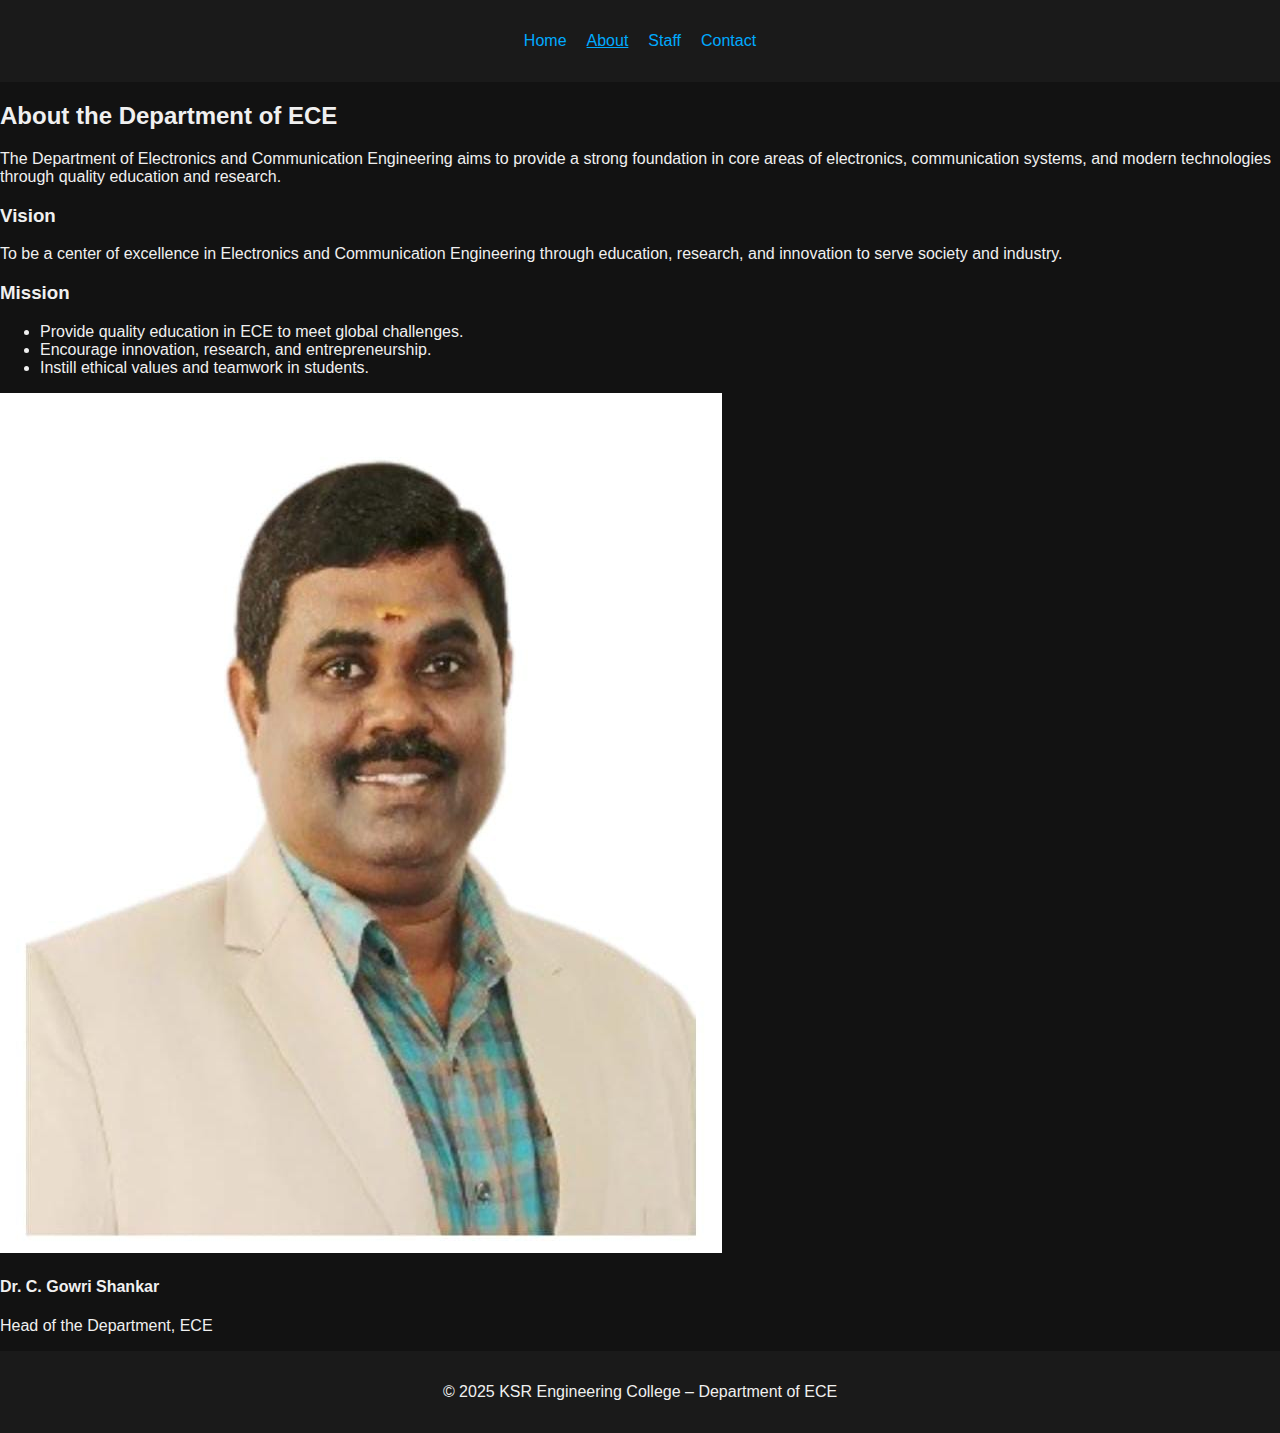
<file: about.html>
<!DOCTYPE html>
<html lang="en">
<head>
  <meta charset="UTF-8">
  <meta name="viewport" content="width=device-width, initial-scale=1.0">
  <title>About – Department of ECE</title>
  <link rel="stylesheet" href="style.css">
</head>
<body>
  <header>
    <nav>
      <ul>
        <li><a href="index.html">Home</a></li>
        <li><a href="about.html" class="active">About</a></li>
        <li><a href="staff.html">Staff</a></li>
        <li><a href="contact.html">Contact</a></li>
      </ul>
    </nav>
  </header>

  <main>
    <section class="about">
      <h2>About the Department of ECE</h2>
      <p>The Department of Electronics and Communication Engineering aims to provide a strong foundation in core areas of electronics, communication systems, and modern technologies through quality education and research.</p>

      <h3>Vision</h3>
      <p>To be a center of excellence in Electronics and Communication Engineering through education, research, and innovation to serve society and industry.</p>

      <h3>Mission</h3>
      <ul>
        <li>Provide quality education in ECE to meet global challenges.</li>
        <li>Encourage innovation, research, and entrepreneurship.</li>
        <li>Instill ethical values and teamwork in students.</li>
      </ul>

      <div class="hod-section">
        <img src="hod.jpg" alt="Dr. C. Gowri Shankar" class="hod-photo">
        <h4>Dr. C. Gowri Shankar</h4>
        <p>Head of the Department, ECE</p>
      </div>
    </section>
  </main>

  <footer>
    <p>© 2025 KSR Engineering College – Department of ECE</p>
  </footer>
</body>
</html>
</file>
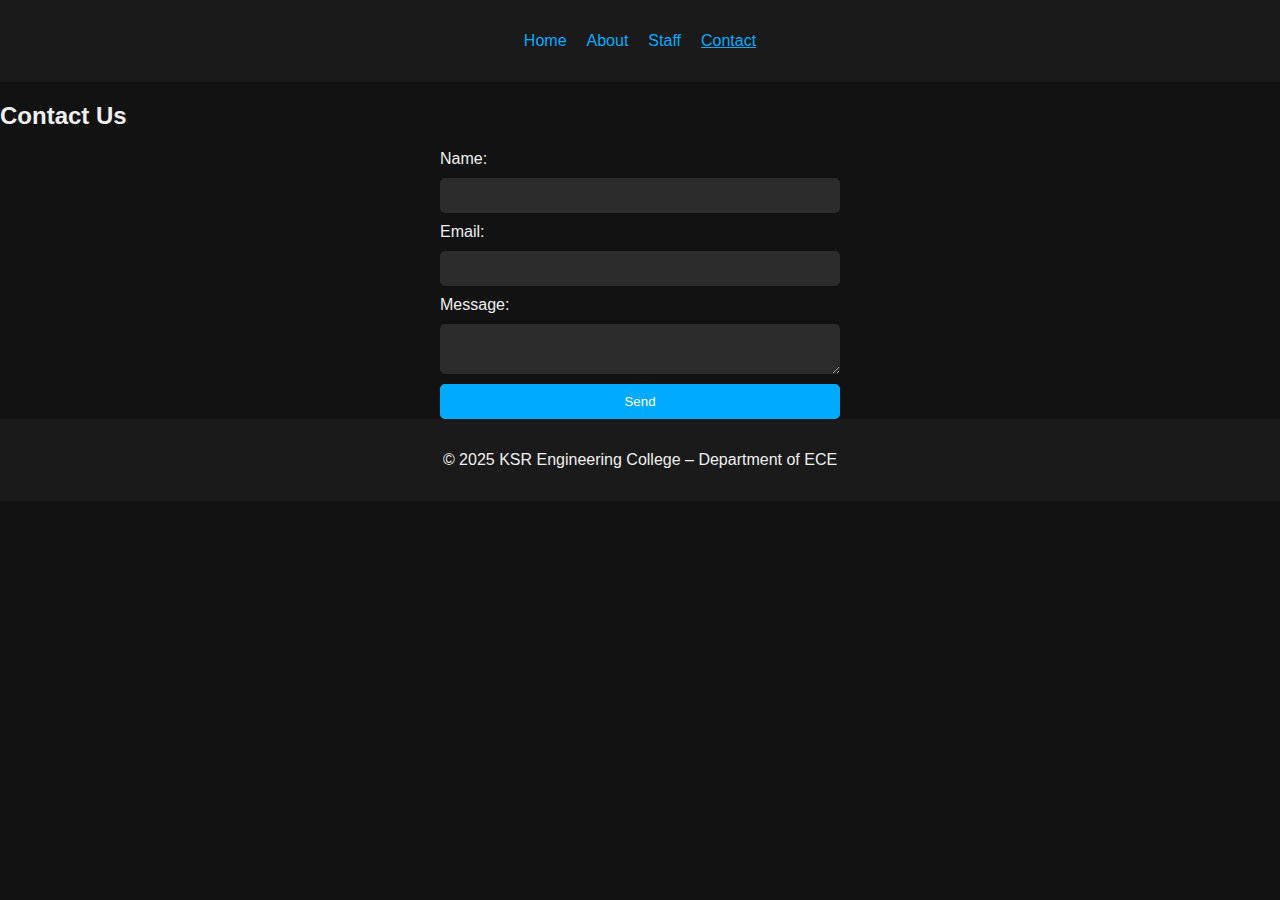
<file: contact.html>
<!DOCTYPE html>
<html lang="en">
<head>
  <meta charset="UTF-8">
  <meta name="viewport" content="width=device-width, initial-scale=1.0">
  <title>Contact – Department of ECE</title>
  <link rel="stylesheet" href="style.css">
  <script>
    function validateForm() {
      const name = document.getElementById("name").value.trim();
      const email = document.getElementById("email").value.trim();
      const message = document.getElementById("message").value.trim();
      if (!name || !email || !message) {
        alert("Please fill in all fields before submitting.");
        return false;
      }
      alert("Message sent successfully!");
      return true;
    }
  </script>
</head>
<body>
  <header>
    <nav>
      <ul>
        <li><a href="index.html">Home</a></li>
        <li><a href="about.html">About</a></li>
        <li><a href="staff.html">Staff</a></li>
        <li><a href="contact.html" class="active">Contact</a></li>
      </ul>
    </nav>
  </header>

  <main>
    <section class="contact-form">
      <h2>Contact Us</h2>
      <form onsubmit="return validateForm()">
        <label for="name">Name:</label>
        <input type="text" id="name" required>
        <label for="email">Email:</label>
        <input type="email" id="email" required>
        <label for="message">Message:</label>
        <textarea id="message" required></textarea>
        <button type="submit">Send</button>
      </form>
    </section>
  </main>

  <footer>
    <p>© 2025 KSR Engineering College – Department of ECE</p>
  </footer>
</body>
</html>
</file>
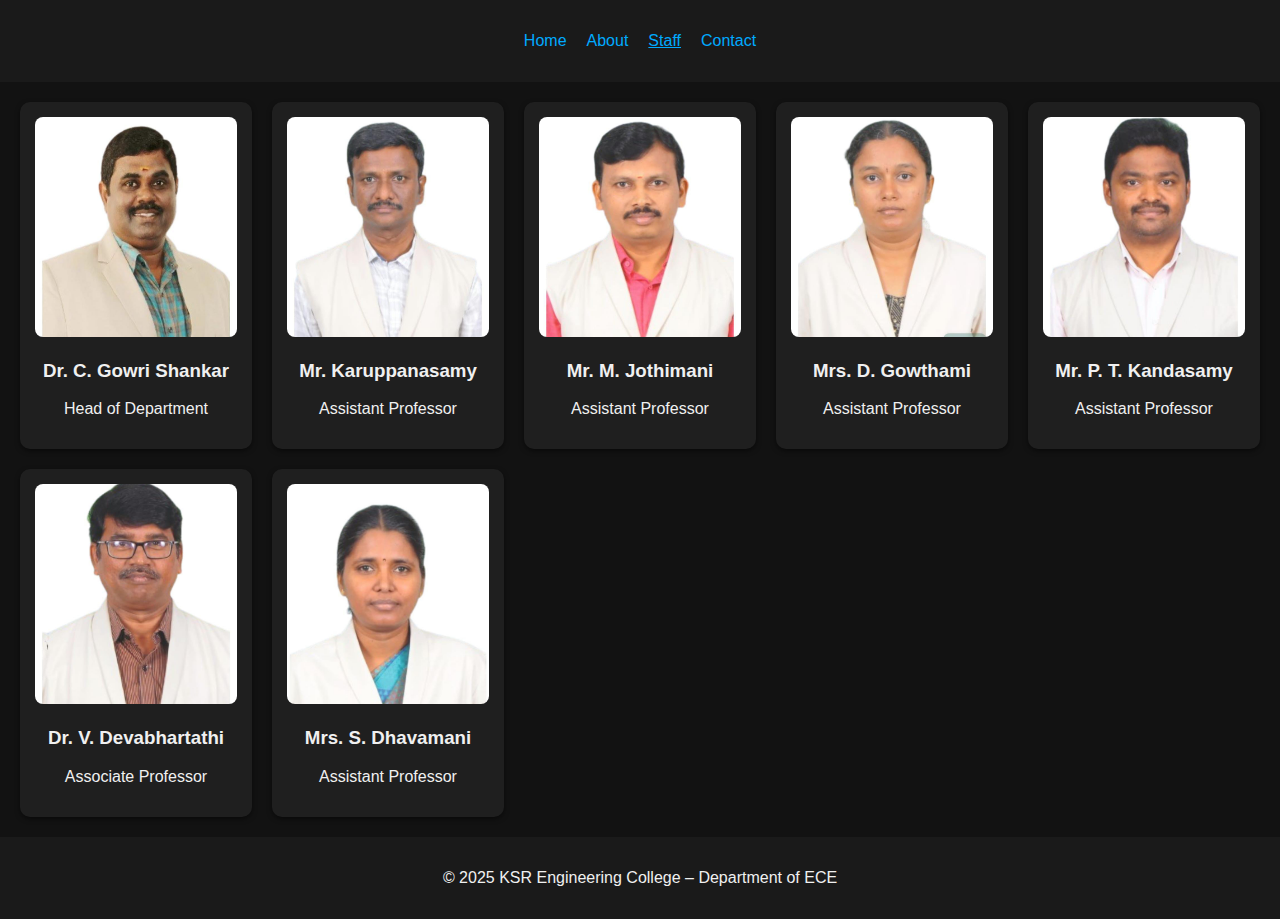
<file: staff.html>
<!DOCTYPE html>
<html lang="en">
<head>
  <meta charset="UTF-8">
  <meta name="viewport" content="width=device-width, initial-scale=1.0">
  <title>Staff – Department of ECE</title>
  <link rel="stylesheet" href="style.css">
</head>
<body>
  <header>
    <nav>
      <ul>
        <li><a href="index.html">Home</a></li>
        <li><a href="about.html">About</a></li>
        <li><a href="staff.html" class="active">Staff</a></li>
        <li><a href="contact.html">Contact</a></li>
      </ul>
    </nav>
  </header>

  <main>
    <section class="staff-grid">
      <div class="card"><img src="hod.jpg"><h3>Dr. C. Gowri Shankar</h3><p>Head of Department</p></div>
      <div class="card"><img src="karuppanasamy.jpg"><h3>Mr. Karuppanasamy</h3><p>Assistant Professor</p></div>
      <div class="card"><img src="jothimani.jpg"><h3>Mr. M. Jothimani</h3><p>Assistant Professor</p></div>
      <div class="card"><img src="gowthami.jpg"><h3>Mrs. D. Gowthami</h3><p>Assistant Professor</p></div>
      <div class="card"><img src="kandasamy.jpg"><h3>Mr. P. T. Kandasamy</h3><p>Assistant Professor</p></div>
      <div class="card"><img src="devabhartathi.jpg"><h3>Dr. V. Devabhartathi</h3><p>Associate Professor</p></div>
      <div class="card"><img src="dhavamani.jpg"><h3>Mrs. S. Dhavamani</h3><p>Assistant Professor</p></div>
    </section>
  </main>

  <footer>
    <p>© 2025 KSR Engineering College – Department of ECE</p>
  </footer>
</body>
</html>
</file>
<file: style.css>
body {
  font-family: 'Segoe UI', sans-serif;
  background-color: #121212;
  color: #f0f0f0;
  margin: 0;
}
header, footer {
  background-color: #1a1a1a;
  text-align: center;
  padding: 1rem;
}
nav ul {
  list-style: none;
  display: flex;
  justify-content: center;
  gap: 20px;
  padding: 0;
}
nav a {
  color: #00aaff;
  text-decoration: none;
}
nav a:hover, .active {
  text-decoration: underline;
}
.staff-grid {
  display: grid;
  grid-template-columns: repeat(auto-fit, minmax(220px, 1fr));
  gap: 20px;
  padding: 20px;
}
.card {
  background-color: #1f1f1f;
  border-radius: 10px;
  text-align: center;
  padding: 15px;
  box-shadow: 0 2px 5px rgba(0,0,0,0.5);
}
.card img {
  width: 100%;
  height: 220px;
  object-fit: cover;
  border-radius: 8px;
}
form {
  display: flex;
  flex-direction: column;
  max-width: 400px;
  margin: auto;
  gap: 10px;
}
input, textarea {
  background-color: #2c2c2c;
  border: none;
  color: white;
  padding: 10px;
  border-radius: 5px;
}
button {
  background-color: #00aaff;
  color: white;
  border: none;
  padding: 10px;
  border-radius: 5px;
  cursor: pointer;
}
button:hover {
  background-color: #0088cc;
}
</file>
